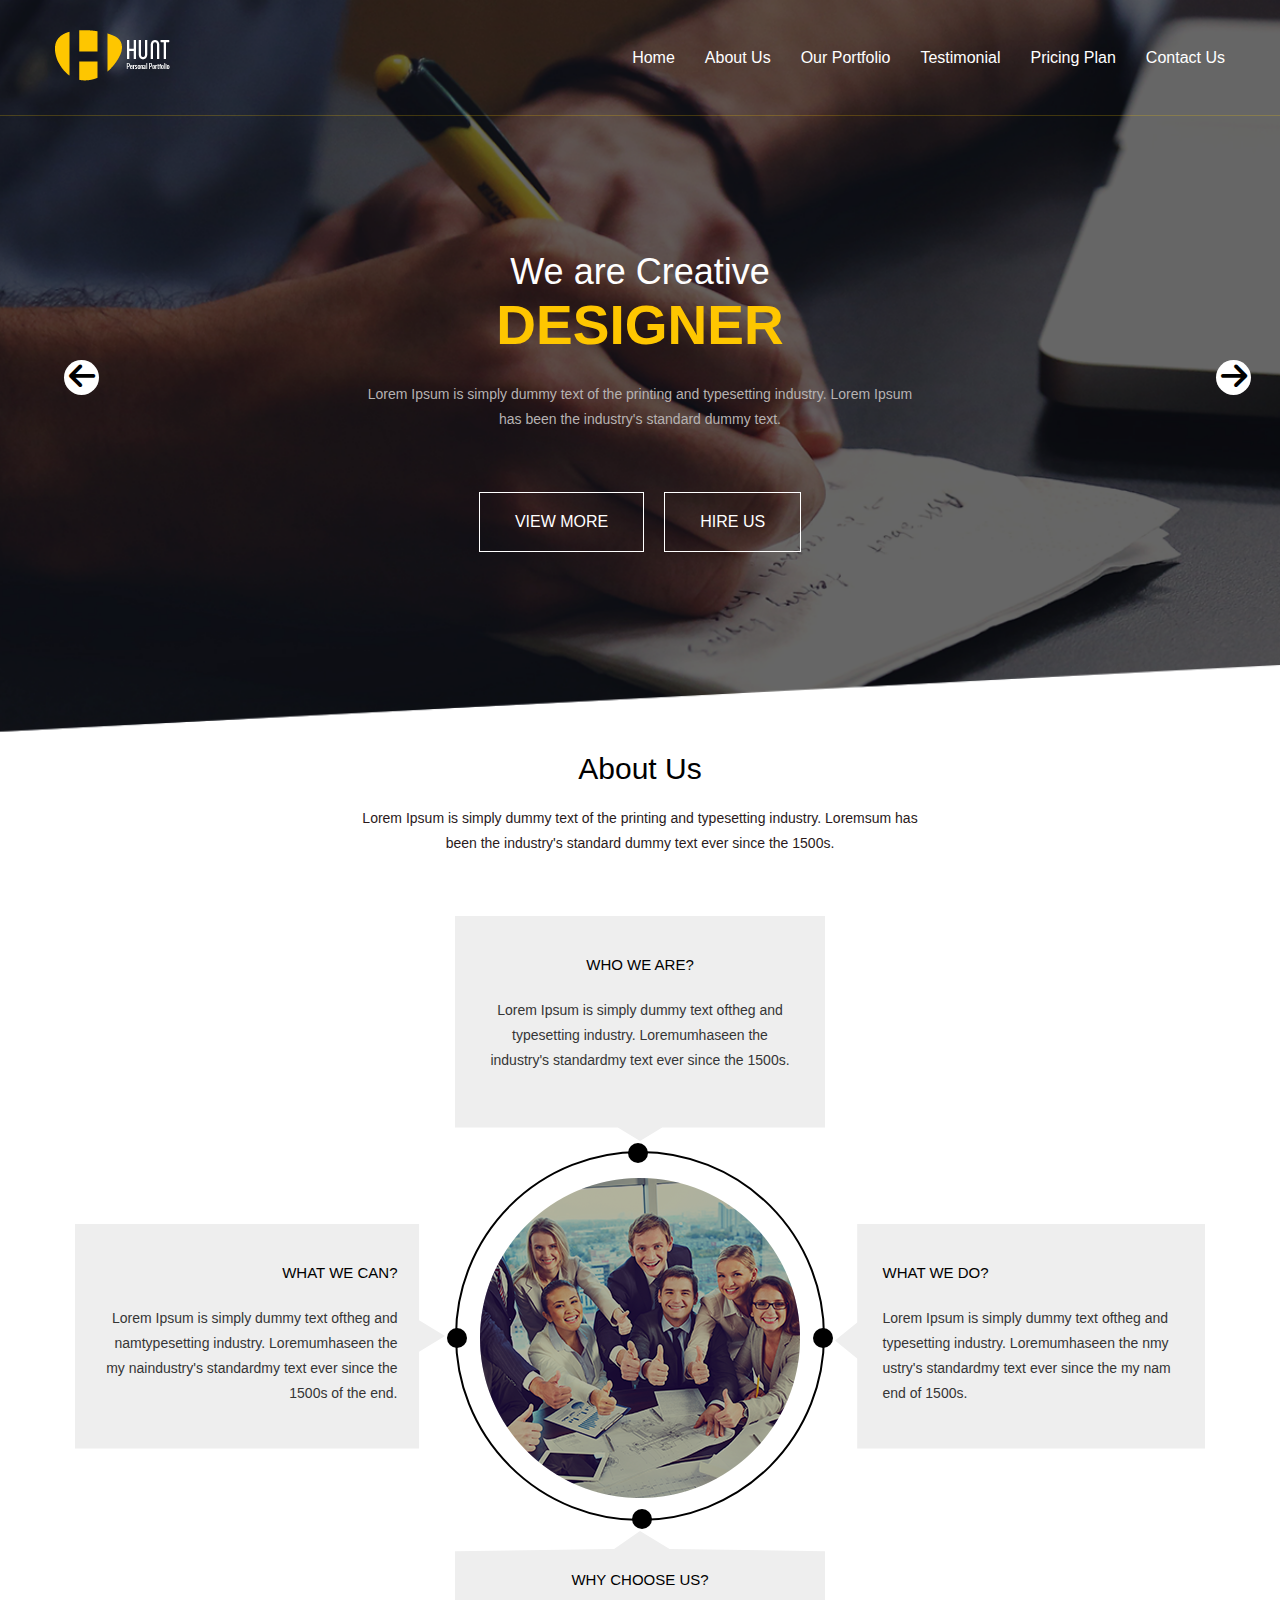
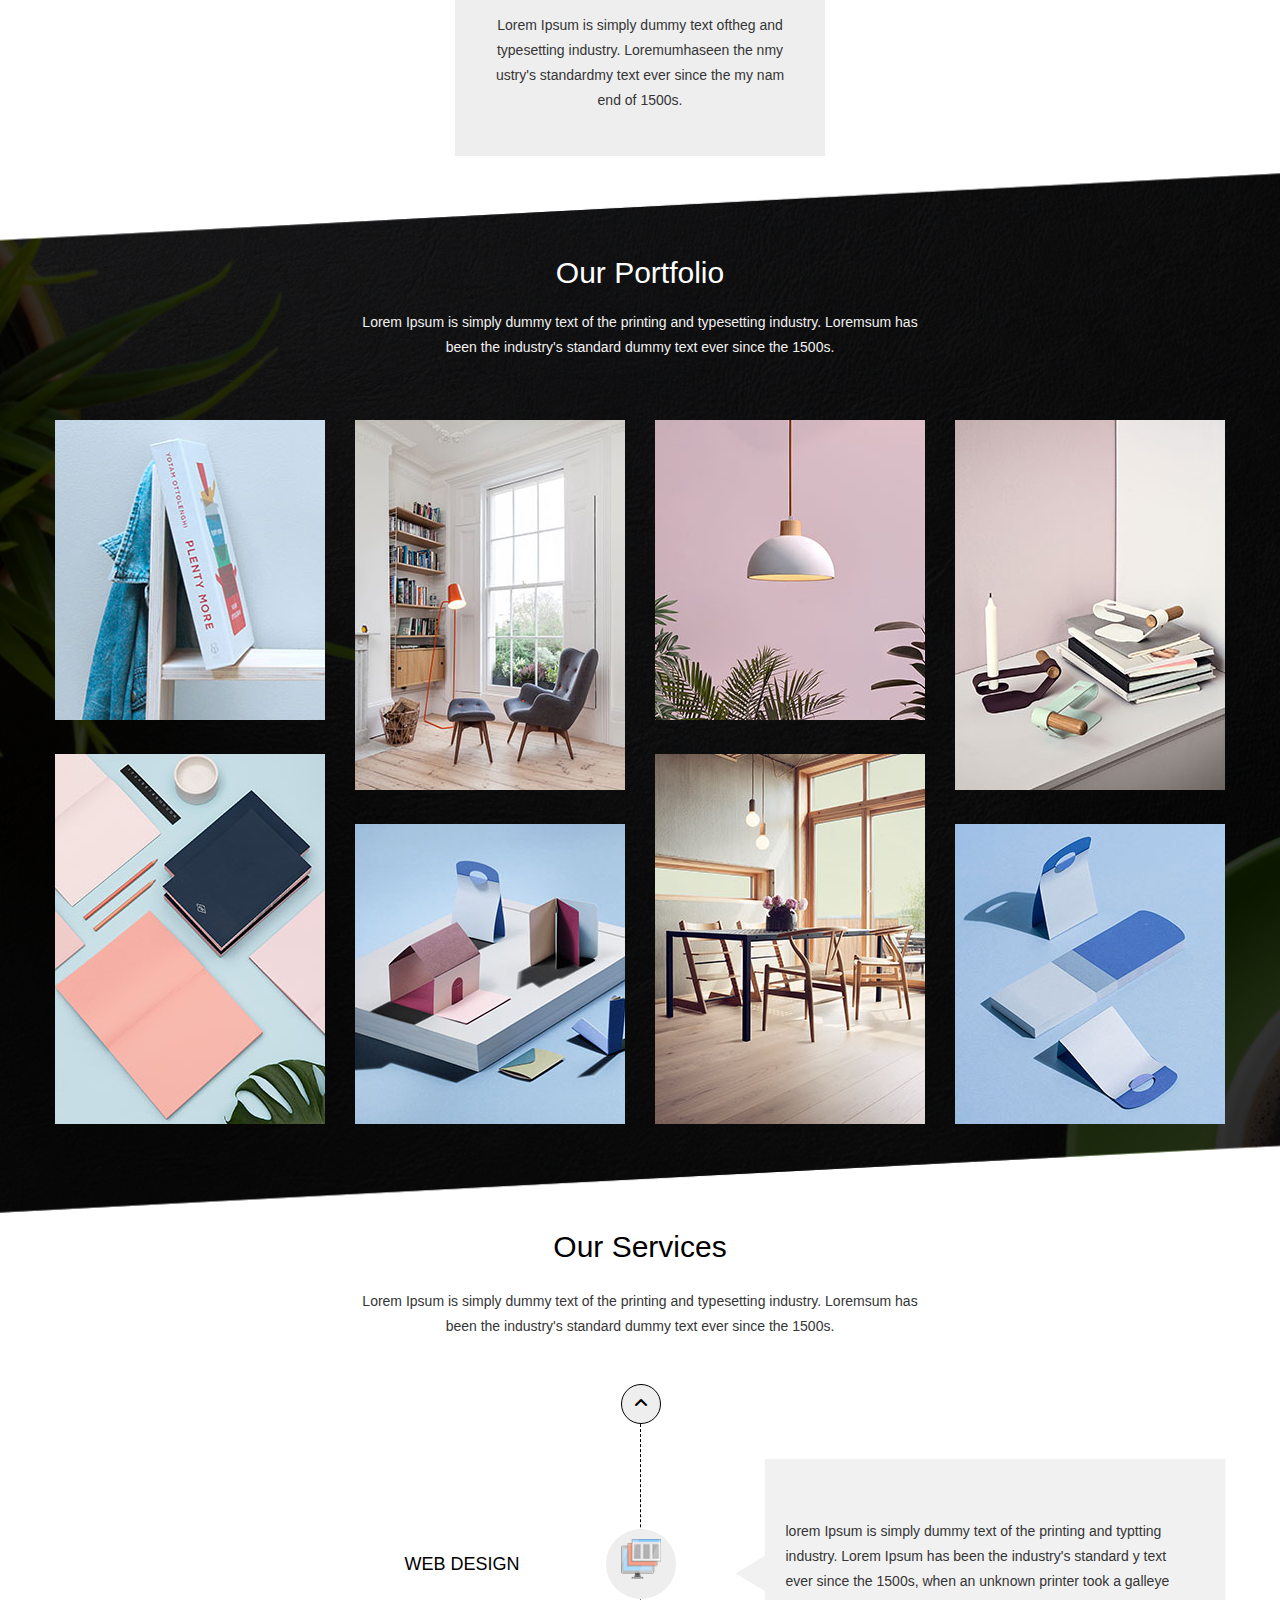
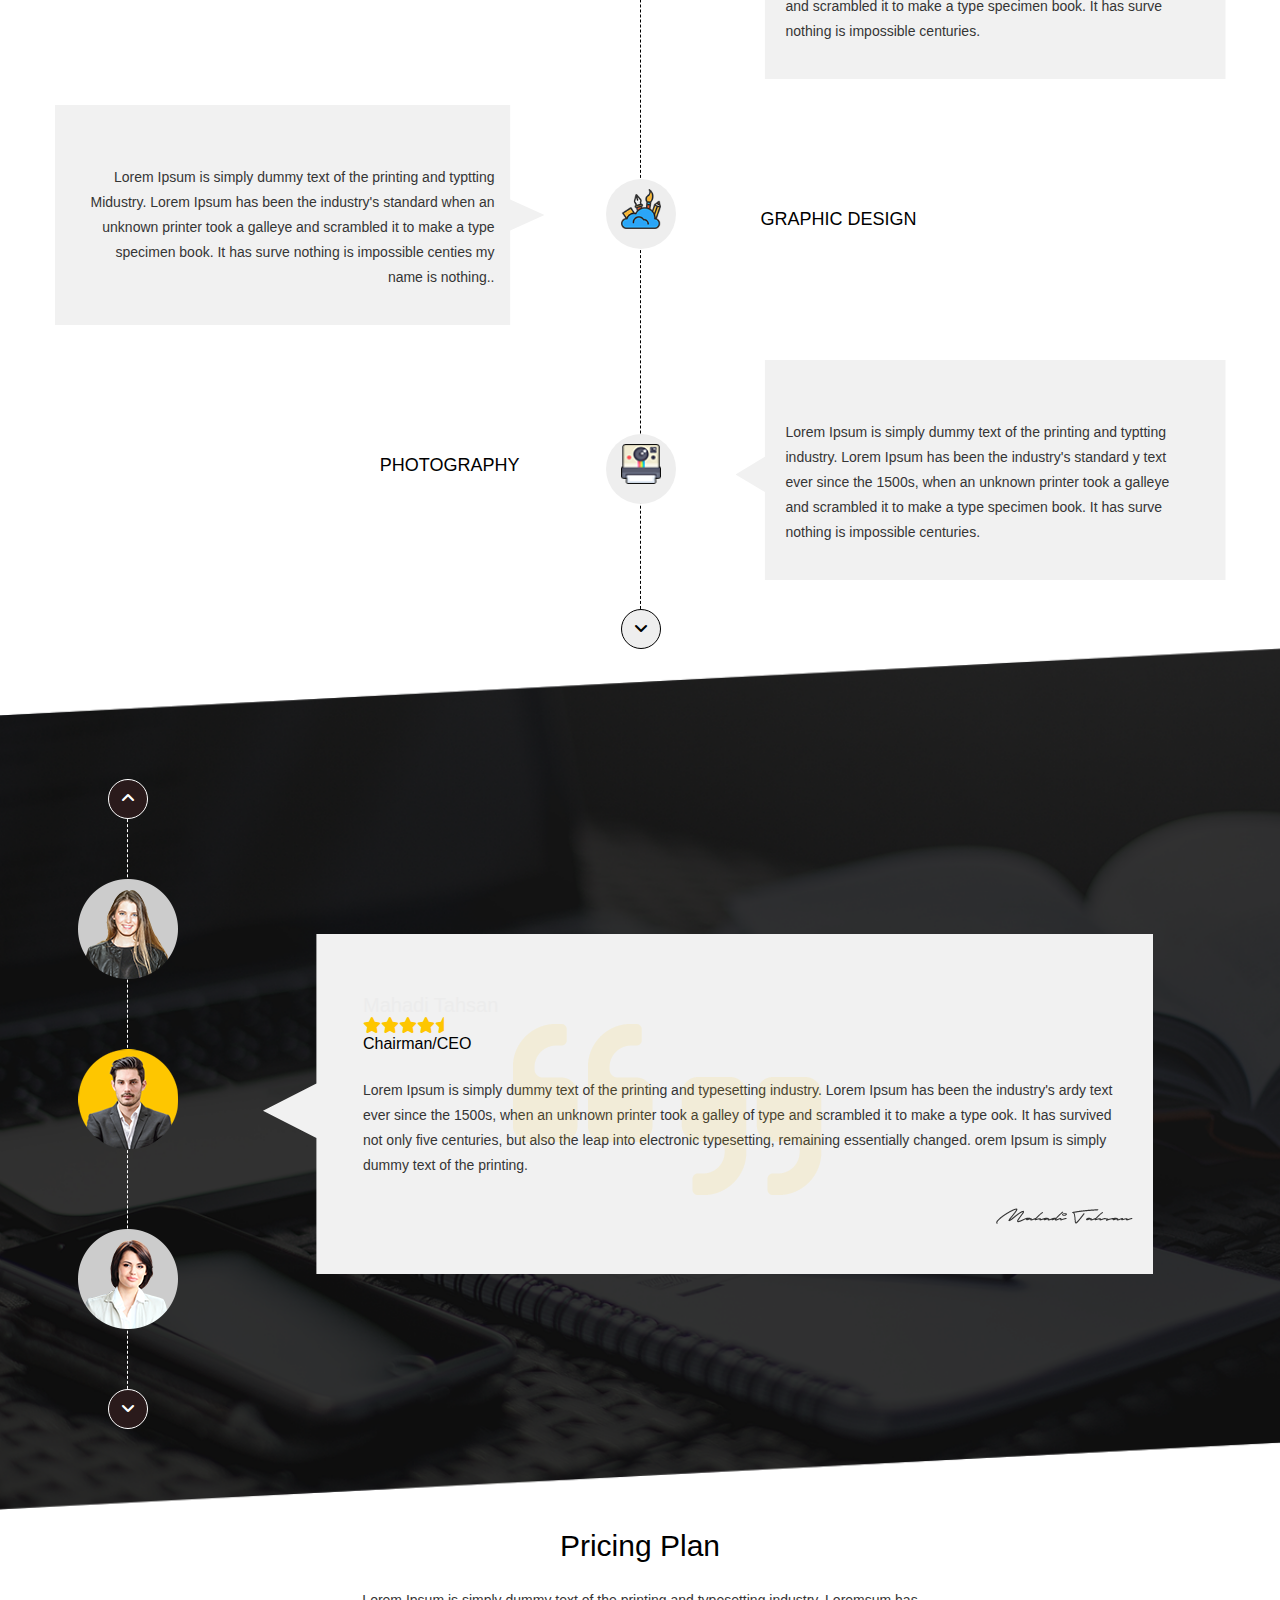
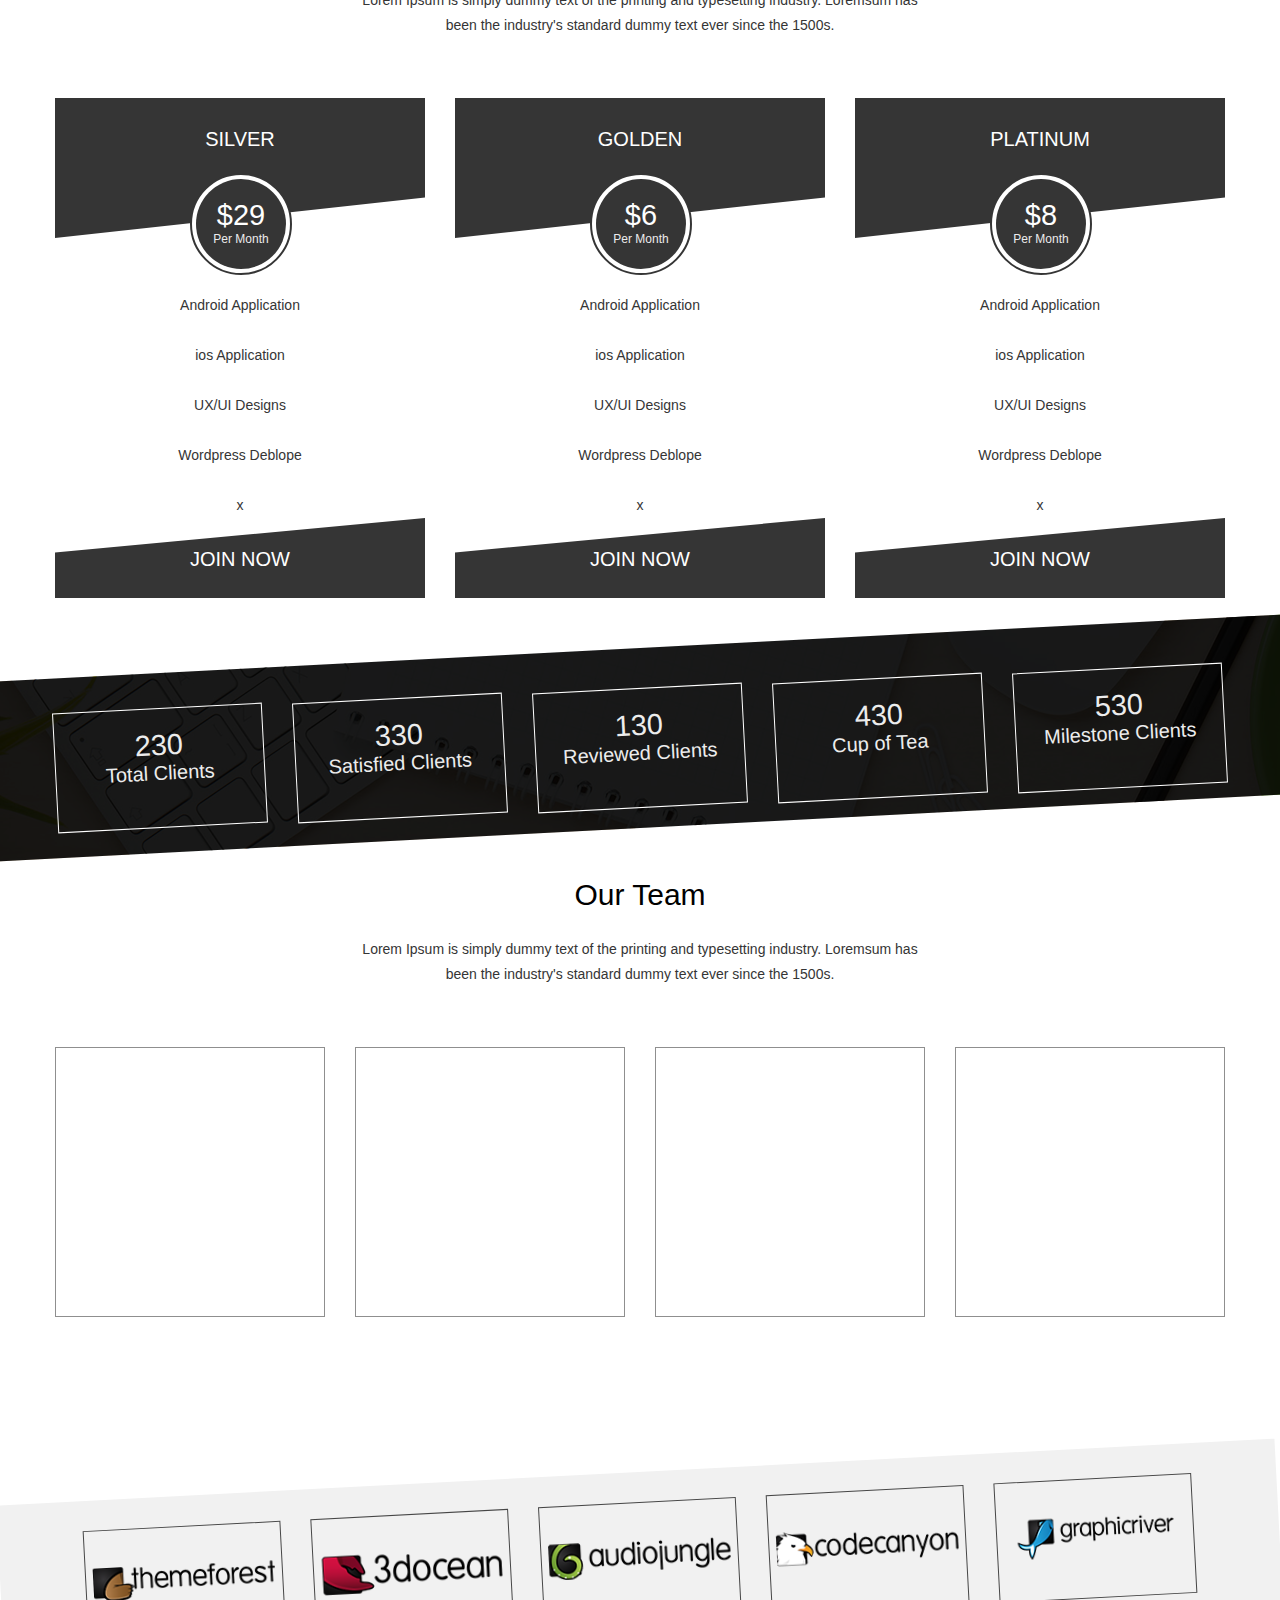
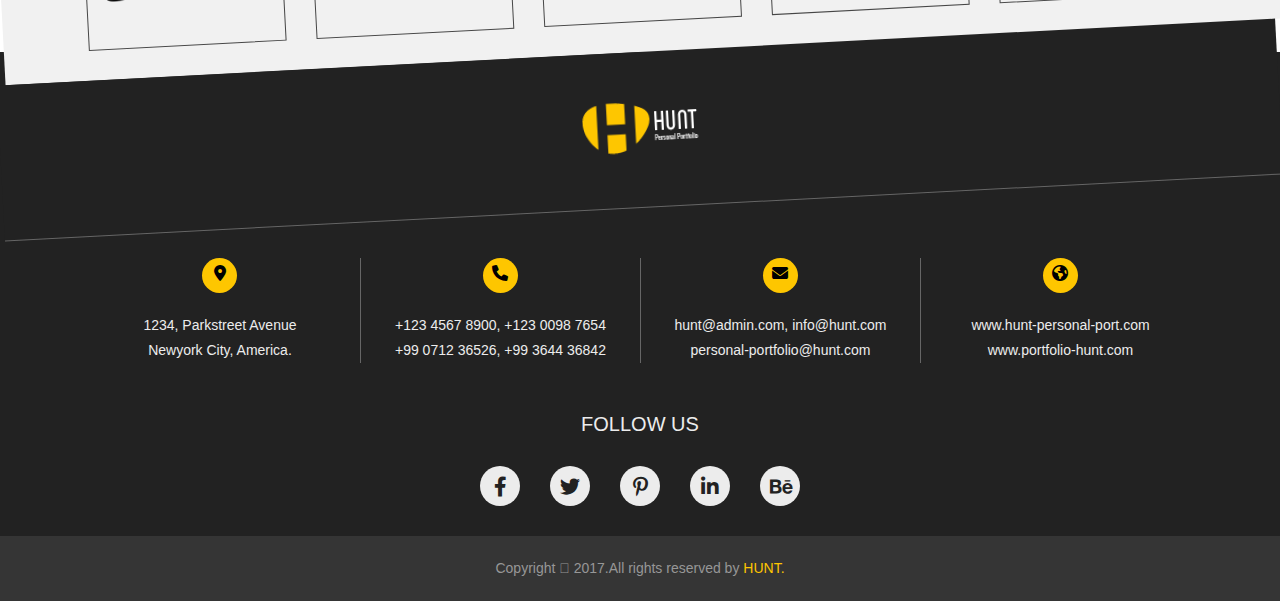
<file: index.html>
<!DOCTYPE html>
<html lang="en">
<head>
    <meta charset="UTF-8">
    <meta http-equiv="X-UA-Compatible" content="IE=edge">
    <meta name="viewport" content="width=device-width, initial-scale=1.0">
    <title>hunt</title>

    <!-- font -->
    <link rel="preconnect" href="https://fonts.googleapis.com">
    <link rel="preconnect" href="https://fonts.gstatic.com" crossorigin>
    <link rel="preconnect" href="https://fonts.googleapis.com">

    <!-- icons -->
    <link rel="stylesheet" href="icon/css/all.min.css">

     

    <link rel="stylesheet" href="hunt.css">
</head>
<body>
    <div class="hero">
        <div class="icon left"><i class="fa-solid fa-arrow-left"></i></div>
        <div class="icon right"><i class="fa-solid fa-arrow-right"></i></div>
       <section class="header">
        <div class="container">
            <nav>
                <a href="#" class="logo"><img src="Images/logo.png"></a>
                <div class="menu">
                    <a href="#"><div>Home</div></a>
                    <a href="#"><div>About Us </div></a>
                    <a href="#"><div>Our Portfolio</div></a>
                    <a href="#"><div>Testimonial</div></a>
                    <a href="#"><div> Pricing Plan</div></a>
                    <a href="#"><div>Contact Us</div></a>
                </div>
            </nav>
        </div>
       </section>
       <section class="banner">
        <div class="container">
            <div class="text">
                <h6>We are Creative</h6>
                <h1>DESIGNER</h1>
                <p>Lorem Ipsum is simply dummy text of the printing and typesetting industry. Lorem Ipsum has been the industry's standard dummy text.</p>
            </div>
            <div class="buttons">
               <a href="#"><div class="button">VIEW MORE</div></a> 
               <a href="#"><div class="button">HIRE US</div></a> 
            </div>
        </div>
       </section>
    </div>
    <Section class="information">
        <div class="container">
            <h3>About Us</h3>
            <p>Lorem Ipsum is simply dummy text of the printing and typesetting industry. Loremsum has been the industry's standard dummy text ever since the 1500s.</p>
            <div class="msgbox one">
                <h4>WHO WE ARE?</h4>
                <p>Lorem Ipsum is simply dummy text oftheg and typesetting industry. Loremumhaseen the industry's standardmy text ever since the 1500s.</p>
            </div>
            <div class="box">
                <div class="msgbox two">
                    <h4>WHAT WE CAN?</h4>
                    <p>Lorem Ipsum is simply dummy text oftheg and  namtypesetting industry. Loremumhaseen the  my naindustry's standardmy text ever since the 1500s of the end.</p>
                </div>
                <div class="circle">
                    <img src="Images/aboutus.png">
                    <div class="littlebox a "></div>
                    <div class="littlebox b "></div>
                    <div class="littlebox c"></div>
                    <div class="littlebox d"></div>
            
                </div>
                <div class="msgbox three">
                    <h4>WHAT WE DO?</h4>
                    <p>Lorem Ipsum is simply dummy text oftheg and typesetting industry. Loremumhaseen the nmy ustry's standardmy text ever since the my nam end of 1500s.</p>
                </div>
            </div>
            <div class="msgbox four">
                <h4>WHY CHOOSE US?</h4>
                <p>Lorem Ipsum is simply dummy text oftheg and typesetting industry. Loremumhaseen the nmy ustry's standardmy text ever since the my nam end of 1500s.</p>
            </div>
        </div>
    </Section>
    <section class="portfolio">
        <div class="container">
            <h3>Our Portfolio</h3>
            <p>Lorem Ipsum is simply dummy text of the printing and typesetting industry. Loremsum has been the industry's standard dummy text ever since the 1500s.</p>
            <div class="pics">
                <div class="pic1"><img src="Images/p1.jpg"></div>
                <div class="pic2"><img src="Images/p2t.jpg"></div>
                <div class="pic3"><img src="Images/p3.jpg"></div>
                <div class="pic4"><img src="Images/p4t.jpg"></div>
                <div class="pic5"><img src="Images/p5.jpg"></div>
                <div class="pic6"><img src="Images/p6t.jpg"></div>
                <div class="pic7"><img src="Images/p7.jpg"></div>
                <div class="pic8"><img src="Images/p8.jpg"></div>
            </div>
        </div>
    </section>
    <section class="service">
        <div class="container">
            <h3>Our Services</h3>
            <p>Lorem Ipsum is simply dummy text of the printing and typesetting industry. Loremsum has been the industry's standard dummy text ever since the 1500s.</p>
            <div class="services">
                <div class=" sv one">
                <div class="text">WEB DESIGN</div>
                <div class="msgbox one "><p>Lorem Ipsum is simply dummy text of the printing and typtting Midustry. Lorem Ipsum has been the industry's standard when an unknown printer took a galleye and scrambled it to make a type specimen book. It has surve nothing is impossible centies my name is nothing..</p></div>
                <div class="text t">PHOTOGRAPHY</div>
                </div>
                <div class=" sv two">
                <div class="circle arrow one"><i class="fa-solid fa-angle-up"></i></div>
                <div class="circle icon one"><img src="Images/icon1.png"></div>
                <div class="circle icon two"><img src="Images/icon2.png"></div>
                <div class="circle icon three"><img src="Images/icon3.png"></div>
                <div class="circle arrow two"><i class="fa-solid fa-angle-down"></i></div>
                </div>
                <div class=" sv three">
                <div class="msgbox two"><p>lorem Ipsum is simply dummy text of the printing and typtting industry. Lorem Ipsum has been the industry's standard y text ever since the 1500s, when an unknown printer took a galleye and scrambled it to make a type specimen book. It has surve nothing is impossible centuries.</p></div>
                <div class="text">GRAPHIC DESIGN</div>
                <div class="msgbox three"><p>Lorem Ipsum is simply dummy text of the printing and typtting industry. Lorem Ipsum has been the industry's standard y text ever since the 1500s, when an unknown printer took a galleye and scrambled it to make a type specimen book. It has surve nothing is impossible centuries.</p></div>
               </div>
            </div>
        </div>
    </section>
    <section class="review">
        <div class="container">
            <div class="reviewfullbox">
                <div class="line">
                    <div class=" circle arrow one"><i class="fa-solid fa-angle-up"></i></div>
                    <div class=" circle person one"><img src="Images/prsn1.png"></div>
                    <div class=" circle person two"><img src="Images/prsn2.png"></div>
                    <div class=" circle person three"><img src="Images/prsn3.png"></div>
                    <div class=" circle arrow two "><i class="fa-solid fa-angle-down"></i></div>
                </div>
                <div class="text">
                      <div class="shadow"><img src="Images/shadow.png"></div>
                       <h6>Mahadi Tahsan</h6>
                       <i class="fa-solid fa-star"></i><i class="fa-solid fa-star"></i><i class="fa-solid fa-star"></i><i class="fa-solid fa-star"></i><i class="fa-solid fa-star-half"></i>
                       <div>Chairman/CEO</div>
                       <p>Lorem Ipsum is simply dummy text of the printing and typesetting industry. Lorem Ipsum has been the industry's ardy text ever since the 1500s, when an unknown printer took a galley of type and scrambled it to make a type ook. It has survived not only five centuries, but also the leap into electronic typesetting, remaining essentially changed. orem Ipsum is simply dummy text of the printing.</p>
                       <div class="sign"><img src="Images/sign.png"></div>
                </div>
            </div>
        </div>
    </section>
    <section class="pricing">
        <div class="container">
           <h3>Pricing Plan</h3>
           <p>Lorem Ipsum is simply dummy text of the printing and typesetting industry. Loremsum has been the industry's standard dummy text ever since the 1500s.</p>
           <div class="fullbox">
            <div class="plan SILVER">
                <div class="clr one"><h6>SILVER</h6></div>
                <div class="circle"><div class="co clr "><h5>$29</h5><h4>Per Month</h4></div></div>
                <div class="p">
                    <P> Android Application</P>
                    <P>ios Application</P>
                    <P>UX/UI Designs</P>
                    <P> Wordpress Deblope</P>
                    <P>x</P>
                </div>
                <div class="clr two"><h6>JOIN NOW</h6></div>
            </div>


            <div class="plan GOLDEN ">
                <div class="clr one"><h6>GOLDEN</h6></div>
                <div class="circle"><div class="co clr"><h5>$6</h5><h4>Per Month</h4></div></div>
                <div class="p">
                    <P> Android Application</P>
                    <P>ios Application</P>
                    <P>UX/UI Designs</P>
                    <P> Wordpress Deblope</P>
                    <P>x</P>
                </div>
                <div class="clr two"><h6>JOIN NOW</h6></div>
            </div>
            <div class="plan PLATINUM">
                <div class="clr one"><h6>PLATINUM</h6></div>
                <div class="circle"><div class="clr co"><h5>$8</h5><h4>Per Month</h4></div></div>
                <div class="p">
                    <P> Android Application</P>
                    <P>ios Application</P>
                    <P>UX/UI Designs</P>
                    <P> Wordpress Deblope</P>
                    <P>x</P>
                </div>
                <div class="clr two"><h6>JOIN NOW</h6></div>
            </div>
           </div>
        </div>
    </section>
    <section class="table">
        <div class="container">
            <div class="tb one "><h5>230</h5><h6>Total Clients</h6></div>
            <div class="tb two"><h5>330</h5><h6>Satisfied Clients</h6></div>
            <div class="tb three"><h5>130</h5><h6>Reviewed Clients</h6></div>
            <div class="tb four"><h5>430</h5><h6>Cup of Tea</h6></div>
            <div class="tb five"><h5>530</h5><h6>Milestone Clients</h6></div>  
        </div>
    </section>
    <section class="team">
        <div class="container">
            <h3>Our Team</h3>
            <p>Lorem Ipsum is simply dummy text of the printing and typesetting industry. Loremsum has been the industry's standard dummy text ever since the 1500s.</p>
            <div class="tmmmbr">
                <div class="mmbr one"></div>
                <div class="mmbr two"></div>
                <div class="mmbr three"></div>
                <div class="mmbr four"></div>

            </div>  
        </div>
    </section>
    <section class="sponser">
        <div class="container">
            <div class="spnsr one"><img src="Images/spnsr1.png"></div>
            <div class="spnsr two"><img src="Images/spns2.png"></div>
            <div class="spnsr three"><img src="Images/spnsr3.png"></div>
            <div class="spnsr four"><img src="Images/spnsr4.png"></div>
            <div class="spnsr five"><img src="Images/spnsr5.png"></div>
        </div>
    </section>
    <section class="footer">
        <div class="rtet">
            <div class="container"><a href="#"><img src="Images/logo.png"></a></div>
       </div>
       <div class="contactbg">
          <div class="container">
               <div class="contact">
                <div class="addrs location"><i class="fa-solid fa-location-dot"></i><p>1234, Parkstreet Avenue</p><p> Newyork City, America.</p></div>
                <div class="addrs phn"><i class="fa-solid fa-phone"></i><p>+123 4567 8900, +123 0098 7654 </p><p>+99 0712 36526, +99 3644 36842</p></div>
                <div class="addrs email"><i class="fa-solid fa-envelope"></i><p>hunt@admin.com, info@hunt.com</p><p>personal-portfolio@hunt.com</p></div>
                <div class="addrs web"><i class="fa-solid fa-earth-americas"></i><p>www.hunt-personal-port.com</p><p> www.portfolio-hunt.com</P></div>
               </div>
               <div>
                <h6>FOLLOW US</h6>
                <div class="icons">
                    <div class="icon"><a href="#"><i class="fa-brands fa-facebook-f"></i></a></div>
                    <div class="icon"><a href="#"><i class="fa-brands fa-twitter"></i></a></div>
                    <div class="icon"><a href="#"><i class="fa-brands fa-pinterest-p"></i></a></div>
                    <div class="icon"><a href="#"><i class="fa-brands fa-linkedin-in"></i></a></div>
                    <div class="icon"><a href="#"><i class="fa-brands fa-behance"></i></a></div>
                </div>
               </div>
          </div>
      </div>
      <div class="copyrightbg">
          <p>Copyright  2017.All rights reserved by<a href="#"> HUNT.</a></p>
      </div>
    </section>
</body>  

</html>
</file>
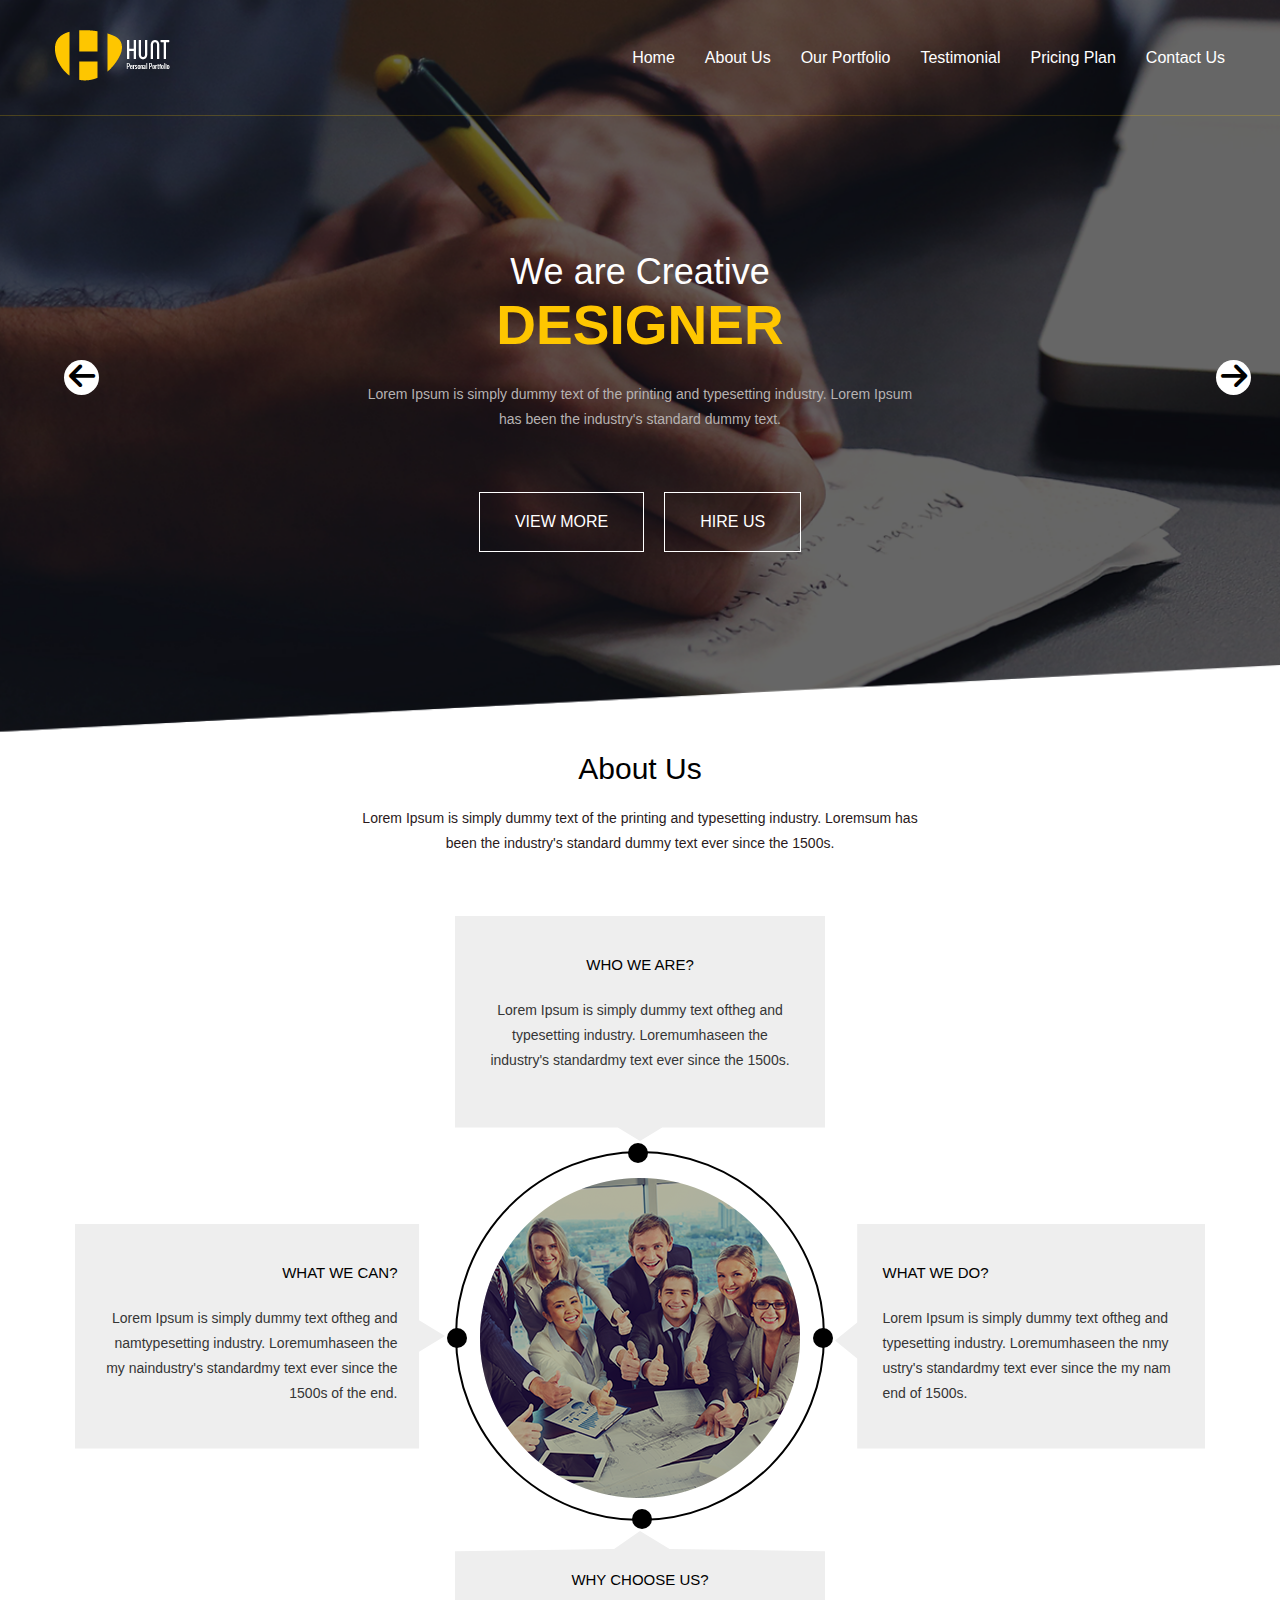
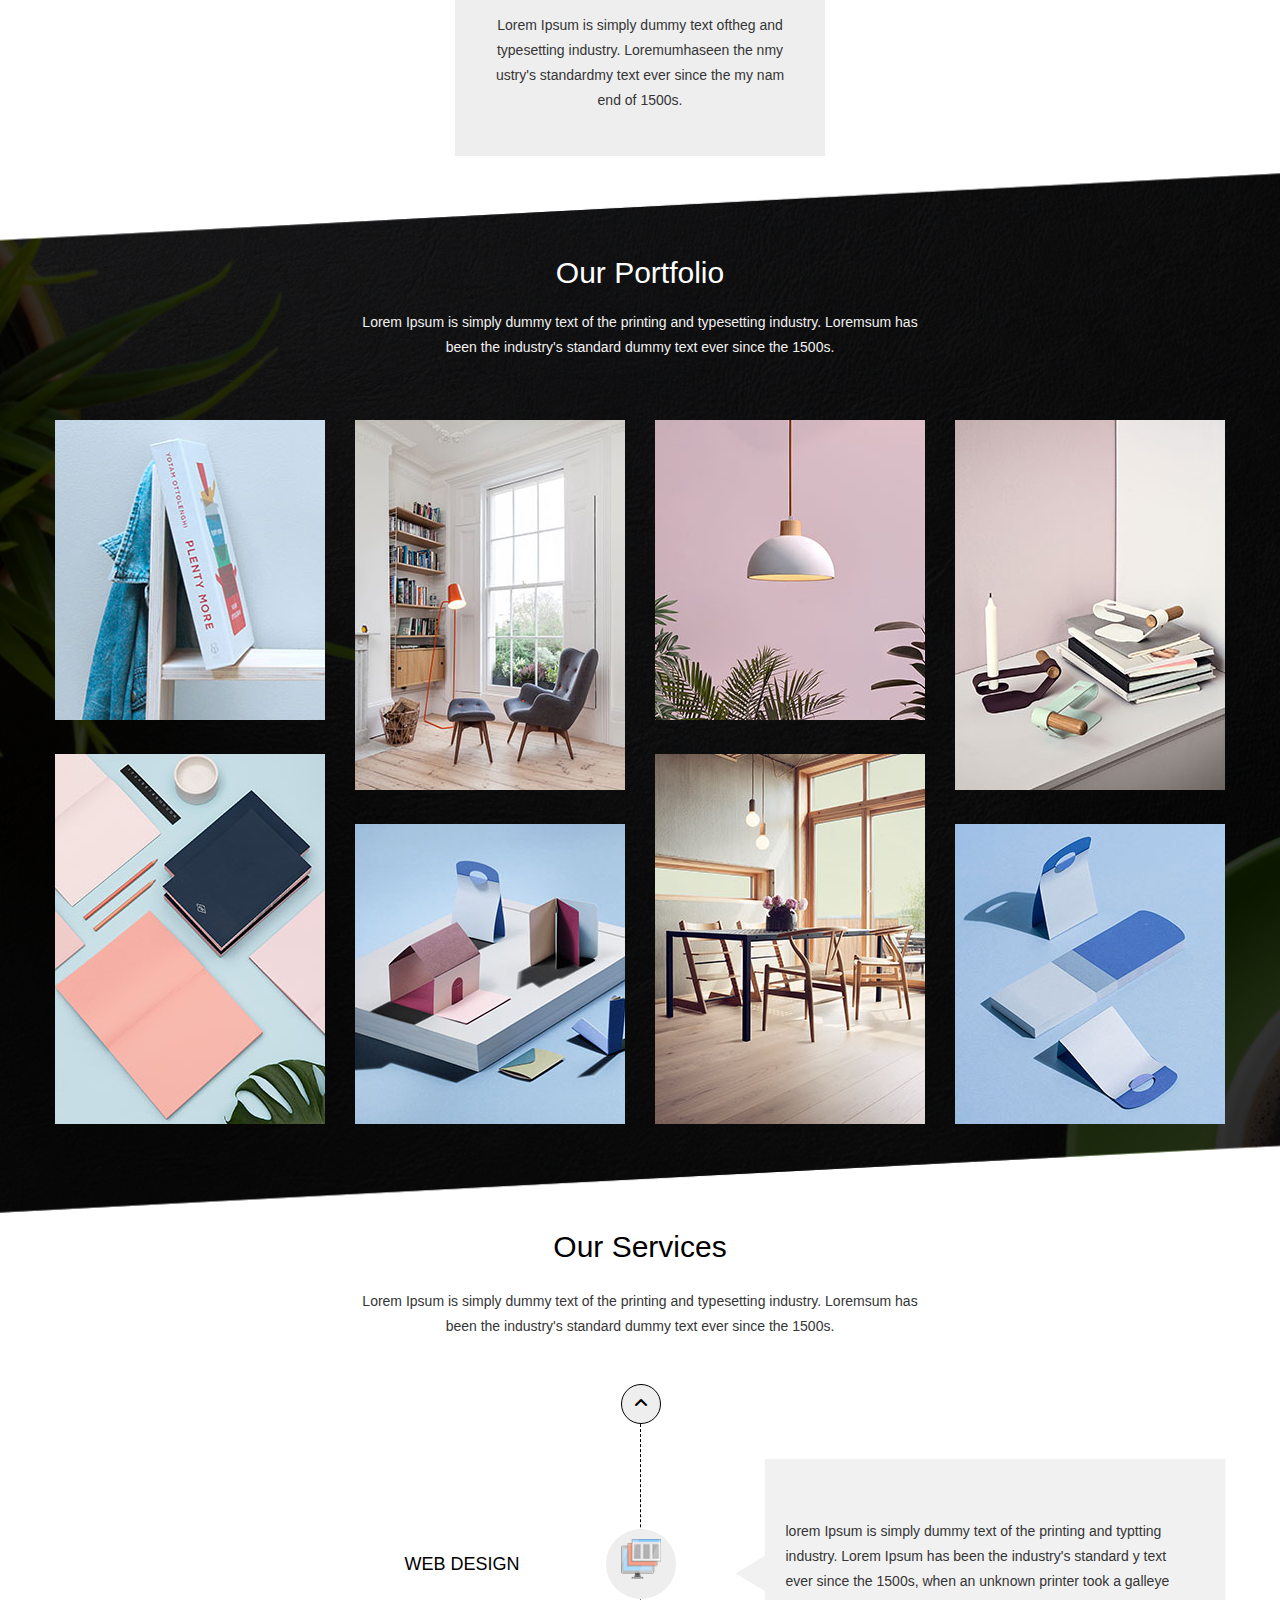
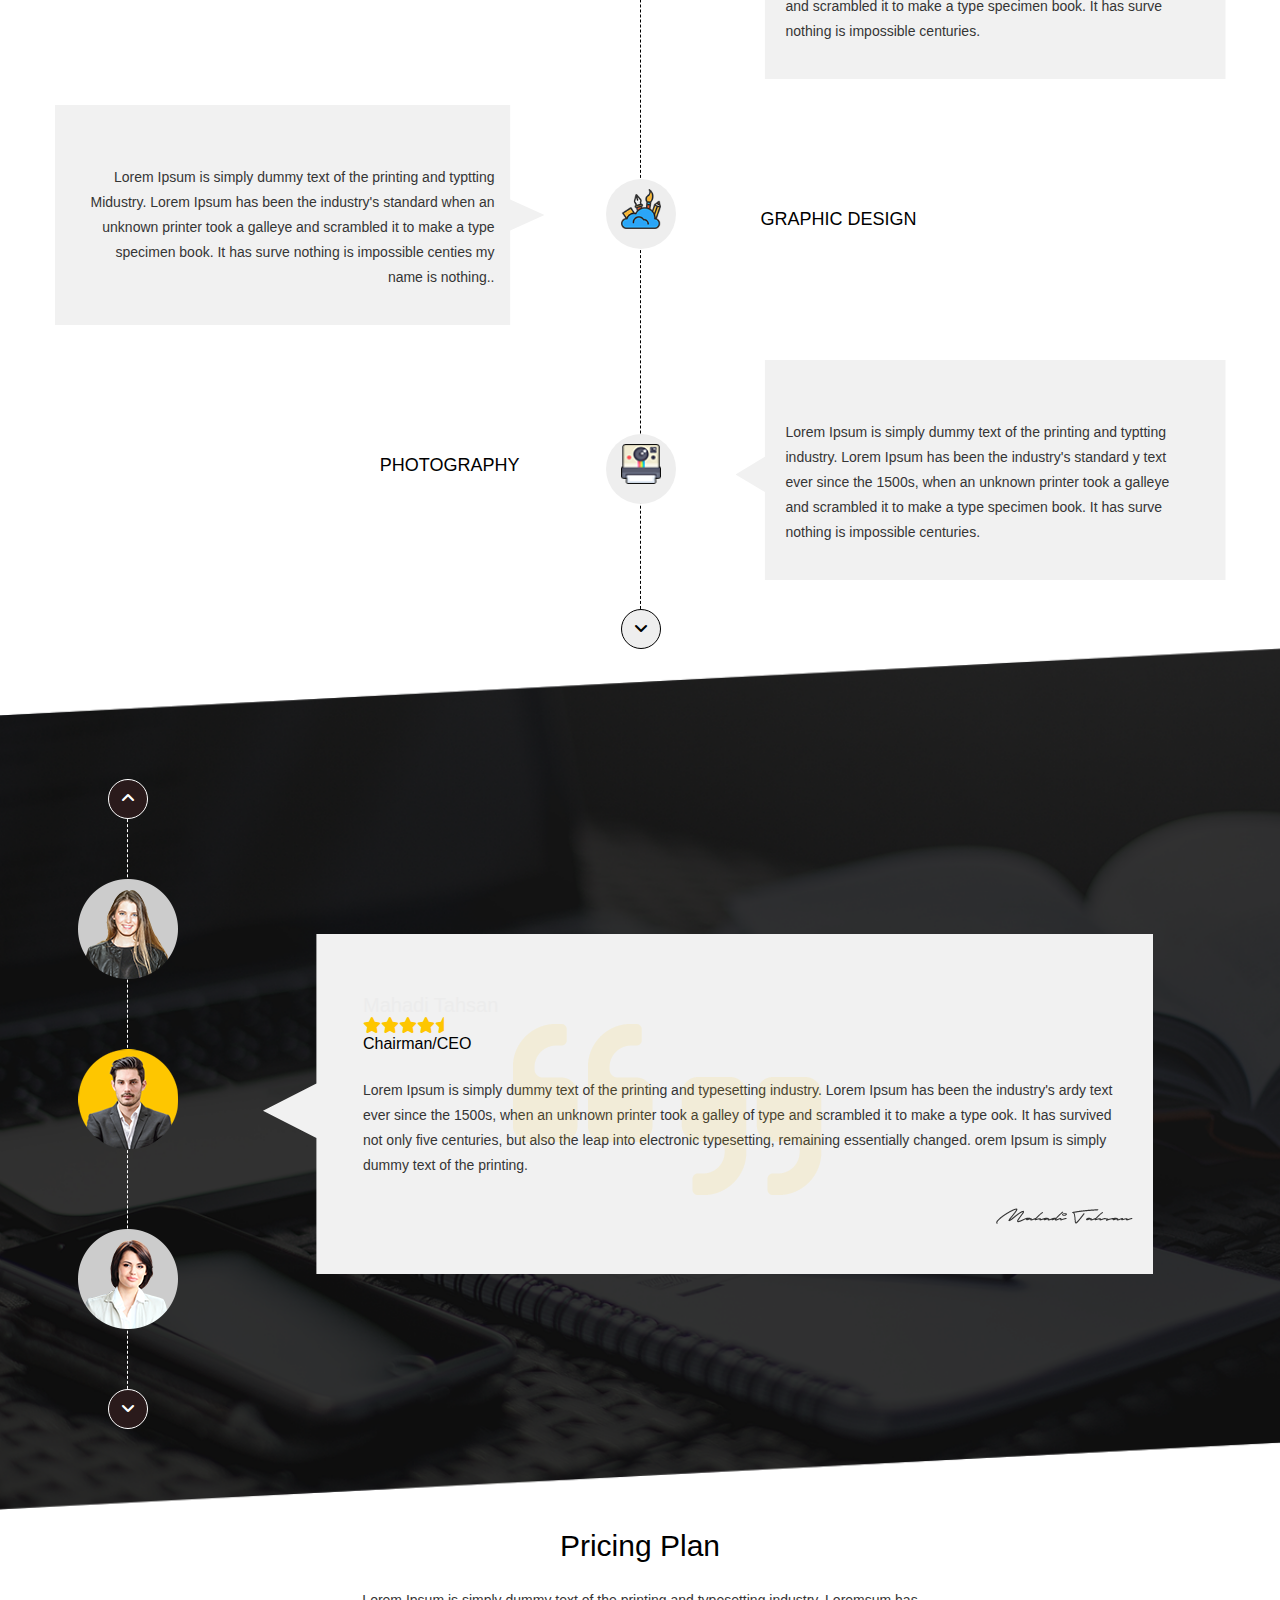
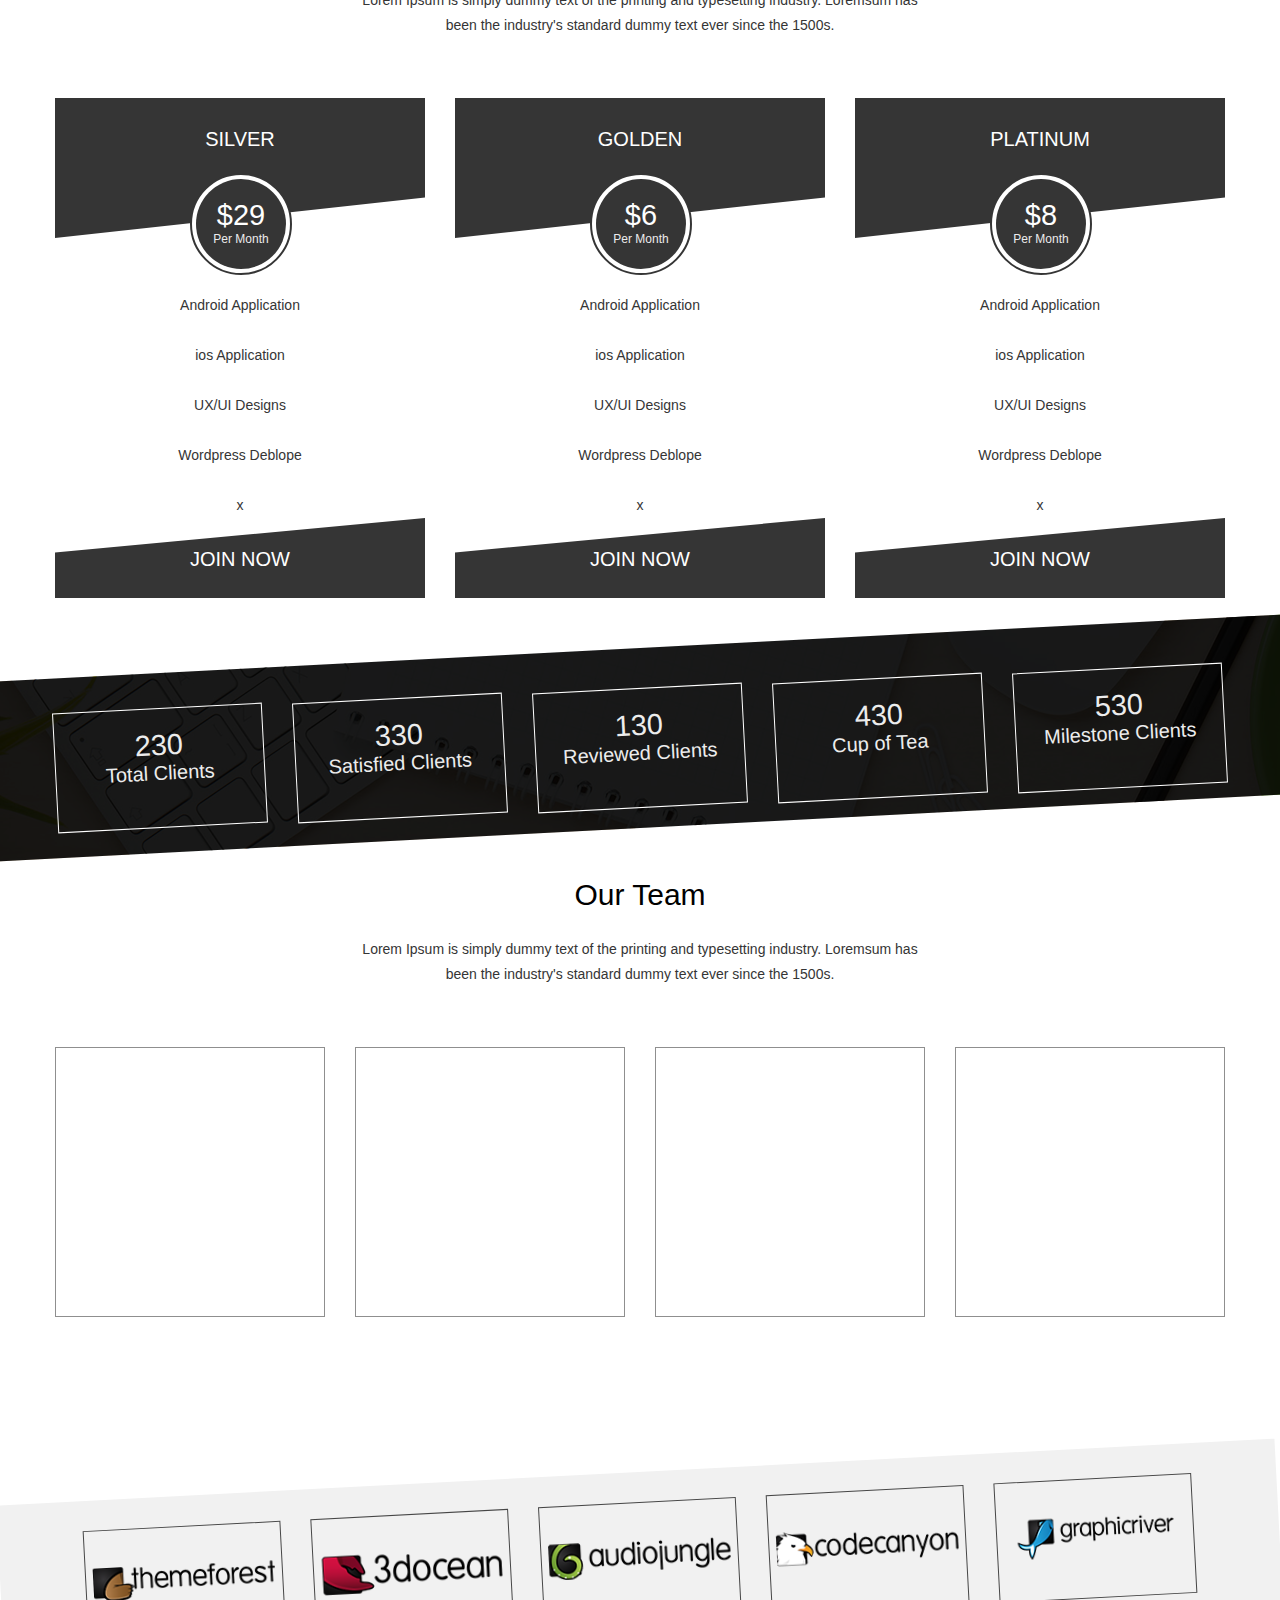
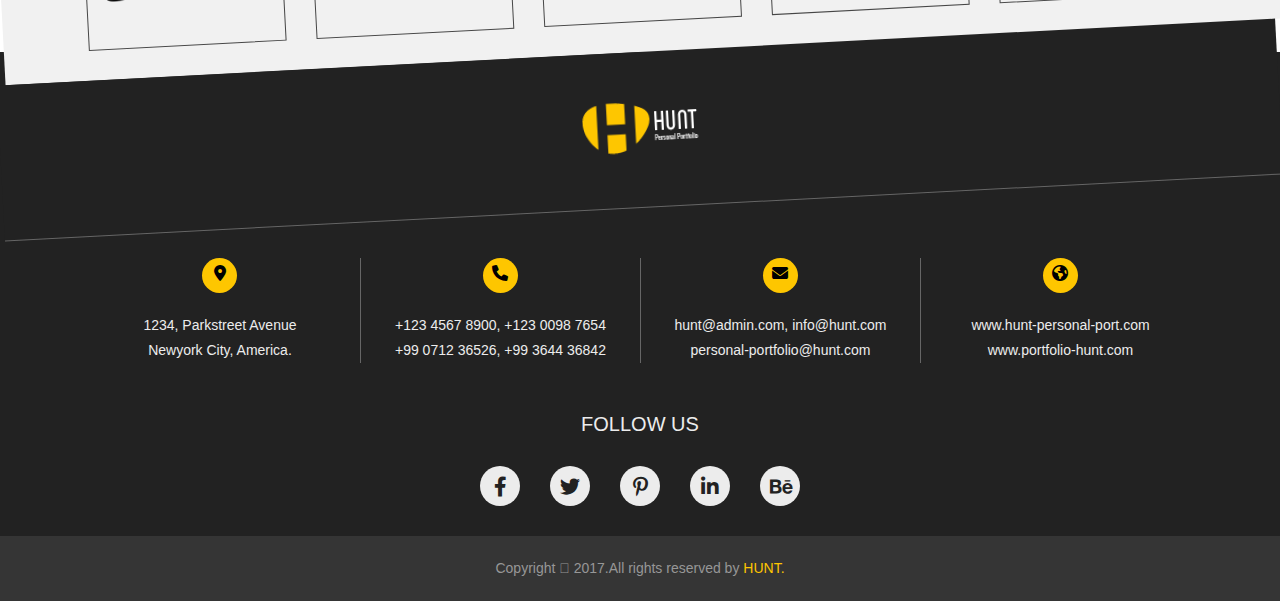
<file: hunt.html>
<!DOCTYPE html>
<html lang="en">
<head>
    <meta charset="UTF-8">
    <meta http-equiv="X-UA-Compatible" content="IE=edge">
    <meta name="viewport" content="width=device-width, initial-scale=1.0">
    <title>hunt</title>

    <!-- font -->
    <link rel="preconnect" href="https://fonts.googleapis.com">
    <link rel="preconnect" href="https://fonts.gstatic.com" crossorigin>
    <link rel="preconnect" href="https://fonts.googleapis.com">

    <!-- icons -->
    <link rel="stylesheet" href="icon/css/all.min.css">

     

    <link rel="stylesheet" href="hunt.css">
</head>
<body>
    <div class="hero">
        <div class="icon left"><i class="fa-solid fa-arrow-left"></i></div>
        <div class="icon right"><i class="fa-solid fa-arrow-right"></i></div>
       <section class="header">
        <div class="container">
            <nav>
                <a href="#" class="logo"><img src="Images/logo.png"></a>
                <div class="menu">
                    <a href="#"><div>Home</div></a>
                    <a href="#"><div>About Us </div></a>
                    <a href="#"><div>Our Portfolio</div></a>
                    <a href="#"><div>Testimonial</div></a>
                    <a href="#"><div> Pricing Plan</div></a>
                    <a href="#"><div>Contact Us</div></a>
                </div>
            </nav>
        </div>
       </section>
       <section class="banner">
        <div class="container">
            <div class="text">
                <h6>We are Creative</h6>
                <h1>DESIGNER</h1>
                <p>Lorem Ipsum is simply dummy text of the printing and typesetting industry. Lorem Ipsum has been the industry's standard dummy text.</p>
            </div>
            <div class="buttons">
               <a href="#"><div class="button">VIEW MORE</div></a> 
               <a href="#"><div class="button">HIRE US</div></a> 
            </div>
        </div>
       </section>
    </div>
    <Section class="information">
        <div class="container">
            <h3>About Us</h3>
            <p>Lorem Ipsum is simply dummy text of the printing and typesetting industry. Loremsum has been the industry's standard dummy text ever since the 1500s.</p>
            <div class="msgbox one">
                <h4>WHO WE ARE?</h4>
                <p>Lorem Ipsum is simply dummy text oftheg and typesetting industry. Loremumhaseen the industry's standardmy text ever since the 1500s.</p>
            </div>
            <div class="box">
                <div class="msgbox two">
                    <h4>WHAT WE CAN?</h4>
                    <p>Lorem Ipsum is simply dummy text oftheg and  namtypesetting industry. Loremumhaseen the  my naindustry's standardmy text ever since the 1500s of the end.</p>
                </div>
                <div class="circle">
                    <img src="Images/aboutus.png">
                    <div class="littlebox a "></div>
                    <div class="littlebox b "></div>
                    <div class="littlebox c"></div>
                    <div class="littlebox d"></div>
            
                </div>
                <div class="msgbox three">
                    <h4>WHAT WE DO?</h4>
                    <p>Lorem Ipsum is simply dummy text oftheg and typesetting industry. Loremumhaseen the nmy ustry's standardmy text ever since the my nam end of 1500s.</p>
                </div>
            </div>
            <div class="msgbox four">
                <h4>WHY CHOOSE US?</h4>
                <p>Lorem Ipsum is simply dummy text oftheg and typesetting industry. Loremumhaseen the nmy ustry's standardmy text ever since the my nam end of 1500s.</p>
            </div>
        </div>
    </Section>
    <section class="portfolio">
        <div class="container">
            <h3>Our Portfolio</h3>
            <p>Lorem Ipsum is simply dummy text of the printing and typesetting industry. Loremsum has been the industry's standard dummy text ever since the 1500s.</p>
            <div class="pics">
                <div class="pic1"><img src="Images/p1.jpg"></div>
                <div class="pic2"><img src="Images/p2t.jpg"></div>
                <div class="pic3"><img src="Images/p3.jpg"></div>
                <div class="pic4"><img src="Images/p4t.jpg"></div>
                <div class="pic5"><img src="Images/p5.jpg"></div>
                <div class="pic6"><img src="Images/p6t.jpg"></div>
                <div class="pic7"><img src="Images/p7.jpg"></div>
                <div class="pic8"><img src="Images/p8.jpg"></div>
            </div>
        </div>
    </section>
    <section class="service">
        <div class="container">
            <h3>Our Services</h3>
            <p>Lorem Ipsum is simply dummy text of the printing and typesetting industry. Loremsum has been the industry's standard dummy text ever since the 1500s.</p>
            <div class="services">
                <div class=" sv one">
                <div class="text">WEB DESIGN</div>
                <div class="msgbox one "><p>Lorem Ipsum is simply dummy text of the printing and typtting Midustry. Lorem Ipsum has been the industry's standard when an unknown printer took a galleye and scrambled it to make a type specimen book. It has surve nothing is impossible centies my name is nothing..</p></div>
                <div class="text t">PHOTOGRAPHY</div>
                </div>
                <div class=" sv two">
                <div class="circle arrow one"><i class="fa-solid fa-angle-up"></i></div>
                <div class="circle icon one"><img src="Images/icon1.png"></div>
                <div class="circle icon two"><img src="Images/icon2.png"></div>
                <div class="circle icon three"><img src="Images/icon3.png"></div>
                <div class="circle arrow two"><i class="fa-solid fa-angle-down"></i></div>
                </div>
                <div class=" sv three">
                <div class="msgbox two"><p>lorem Ipsum is simply dummy text of the printing and typtting industry. Lorem Ipsum has been the industry's standard y text ever since the 1500s, when an unknown printer took a galleye and scrambled it to make a type specimen book. It has surve nothing is impossible centuries.</p></div>
                <div class="text">GRAPHIC DESIGN</div>
                <div class="msgbox three"><p>Lorem Ipsum is simply dummy text of the printing and typtting industry. Lorem Ipsum has been the industry's standard y text ever since the 1500s, when an unknown printer took a galleye and scrambled it to make a type specimen book. It has surve nothing is impossible centuries.</p></div>
               </div>
            </div>
        </div>
    </section>
    <section class="review">
        <div class="container">
            <div class="reviewfullbox">
                <div class="line">
                    <div class=" circle arrow one"><i class="fa-solid fa-angle-up"></i></div>
                    <div class=" circle person one"><img src="Images/prsn1.png"></div>
                    <div class=" circle person two"><img src="Images/prsn2.png"></div>
                    <div class=" circle person three"><img src="Images/prsn3.png"></div>
                    <div class=" circle arrow two "><i class="fa-solid fa-angle-down"></i></div>
                </div>
                <div class="text">
                      <div class="shadow"><img src="Images/shadow.png"></div>
                       <h6>Mahadi Tahsan</h6>
                       <i class="fa-solid fa-star"></i><i class="fa-solid fa-star"></i><i class="fa-solid fa-star"></i><i class="fa-solid fa-star"></i><i class="fa-solid fa-star-half"></i>
                       <div>Chairman/CEO</div>
                       <p>Lorem Ipsum is simply dummy text of the printing and typesetting industry. Lorem Ipsum has been the industry's ardy text ever since the 1500s, when an unknown printer took a galley of type and scrambled it to make a type ook. It has survived not only five centuries, but also the leap into electronic typesetting, remaining essentially changed. orem Ipsum is simply dummy text of the printing.</p>
                       <div class="sign"><img src="Images/sign.png"></div>
                </div>
            </div>
        </div>
    </section>
    <section class="pricing">
        <div class="container">
           <h3>Pricing Plan</h3>
           <p>Lorem Ipsum is simply dummy text of the printing and typesetting industry. Loremsum has been the industry's standard dummy text ever since the 1500s.</p>
           <div class="fullbox">
            <div class="plan SILVER">
                <div class="clr one"><h6>SILVER</h6></div>
                <div class="circle"><div class="co clr "><h5>$29</h5><h4>Per Month</h4></div></div>
                <div class="p">
                    <P> Android Application</P>
                    <P>ios Application</P>
                    <P>UX/UI Designs</P>
                    <P> Wordpress Deblope</P>
                    <P>x</P>
                </div>
                <div class="clr two"><h6>JOIN NOW</h6></div>
            </div>


            <div class="plan GOLDEN ">
                <div class="clr one"><h6>GOLDEN</h6></div>
                <div class="circle"><div class="co clr"><h5>$6</h5><h4>Per Month</h4></div></div>
                <div class="p">
                    <P> Android Application</P>
                    <P>ios Application</P>
                    <P>UX/UI Designs</P>
                    <P> Wordpress Deblope</P>
                    <P>x</P>
                </div>
                <div class="clr two"><h6>JOIN NOW</h6></div>
            </div>
            <div class="plan PLATINUM">
                <div class="clr one"><h6>PLATINUM</h6></div>
                <div class="circle"><div class="clr co"><h5>$8</h5><h4>Per Month</h4></div></div>
                <div class="p">
                    <P> Android Application</P>
                    <P>ios Application</P>
                    <P>UX/UI Designs</P>
                    <P> Wordpress Deblope</P>
                    <P>x</P>
                </div>
                <div class="clr two"><h6>JOIN NOW</h6></div>
            </div>
           </div>
        </div>
    </section>
    <section class="table">
        <div class="container">
            <div class="tb one "><h5>230</h5><h6>Total Clients</h6></div>
            <div class="tb two"><h5>330</h5><h6>Satisfied Clients</h6></div>
            <div class="tb three"><h5>130</h5><h6>Reviewed Clients</h6></div>
            <div class="tb four"><h5>430</h5><h6>Cup of Tea</h6></div>
            <div class="tb five"><h5>530</h5><h6>Milestone Clients</h6></div>  
        </div>
    </section>
    <section class="team">
        <div class="container">
            <h3>Our Team</h3>
            <p>Lorem Ipsum is simply dummy text of the printing and typesetting industry. Loremsum has been the industry's standard dummy text ever since the 1500s.</p>
            <div class="tmmmbr">
                <div class="mmbr one"></div>
                <div class="mmbr two"></div>
                <div class="mmbr three"></div>
                <div class="mmbr four"></div>

            </div>  
        </div>
    </section>
    <section class="sponser">
        <div class="container">
            <div class="spnsr one"><img src="Images/spnsr1.png"></div>
            <div class="spnsr two"><img src="Images/spns2.png"></div>
            <div class="spnsr three"><img src="Images/spnsr3.png"></div>
            <div class="spnsr four"><img src="Images/spnsr4.png"></div>
            <div class="spnsr five"><img src="Images/spnsr5.png"></div>
        </div>
    </section>
    <section class="footer">
        <div class="rtet">
            <div class="container"><a href="#"><img src="Images/logo.png"></a></div>
       </div>
       <div class="contactbg">
          <div class="container">
               <div class="contact">
                <div class="addrs location"><i class="fa-solid fa-location-dot"></i><p>1234, Parkstreet Avenue</p><p> Newyork City, America.</p></div>
                <div class="addrs phn"><i class="fa-solid fa-phone"></i><p>+123 4567 8900, +123 0098 7654 </p><p>+99 0712 36526, +99 3644 36842</p></div>
                <div class="addrs email"><i class="fa-solid fa-envelope"></i><p>hunt@admin.com, info@hunt.com</p><p>personal-portfolio@hunt.com</p></div>
                <div class="addrs web"><i class="fa-solid fa-earth-americas"></i><p>www.hunt-personal-port.com</p><p> www.portfolio-hunt.com</P></div>
               </div>
               <div>
                <h6>FOLLOW US</h6>
                <div class="icons">
                    <div class="icon"><a href="#"><i class="fa-brands fa-facebook-f"></i></a></div>
                    <div class="icon"><a href="#"><i class="fa-brands fa-twitter"></i></a></div>
                    <div class="icon"><a href="#"><i class="fa-brands fa-pinterest-p"></i></a></div>
                    <div class="icon"><a href="#"><i class="fa-brands fa-linkedin-in"></i></a></div>
                    <div class="icon"><a href="#"><i class="fa-brands fa-behance"></i></a></div>
                </div>
               </div>
          </div>
      </div>
      <div class="copyrightbg">
          <p>Copyright  2017.All rights reserved by<a href="#"> HUNT.</a></p>
      </div>
    </section>
</body>  

</html>
</file>
<file: hunt.css>
/* common css */
*{
    padding: 0;
    margin: 0;
    box-sizing: border-box;
    font-family: 'Raleway', sans-serif;
}
.container{
    max-width: 1170px;
    margin: 0 auto;
    text-align: center;
    
}
a{
    text-decoration: none;
}
p{
    line-height: 25px;
    font-size: 14px;
    margin: 0 auto;
    color: #353535;
    width: 570px;
    padding-top: 25px;
}
h3{
    font-size: 30px;
    font-weight: 400;
   
}






/*................................................... nav bar..................................................................... */
.header{
    width: 100%;
    border-bottom: 1px solid rgba(255, 204, 0, 0.218);
}
nav{
    display: flex;
    justify-content: space-between;
    align-items: center;
    padding: 30px 0;
}
.menu {
    display: flex;
    gap: 30px;

}
.menu a{
    color: #ffffff;
    position: relative;
    transition: all 0.2s linear ;
}
.menu a:hover{
    color: #fec600;


}

.menu a:after{
    content: "";
    position: absolute;
    width: 0;
    height: 3px;
    left: 0;
    top: 66px;
    background-color:#fec600;
    transition: all 0.2s linear ;
    border-radius: 1px;
}
.menu a:hover:after{
    width: 100%;
}







/*......................................................... banner.....................................................................  */

.hero{
    background-image: url(Images/bg.png);
    background-size: cover;
    background-repeat: no-repeat;
    background-position: center;
    
}
.hero .icon{
    position: absolute;
    background-color: white;
    top: 360px;
    border-radius: 50%;
    height: 35px;
    width: 35px;
    font-size: 30px;
    font-weight: 500;
    margin:  0 auto;
    padding-left:5px ;
    transition: all 0.2s linear;

}
.hero .icon:hover{

    background-color: #fec600;
    

}
.hero .icon.left{
    left: 5%;
}
.hero .icon.right{
    left: 95%;
}
.banner{
    align-items: center;
    text-align: center;

    
}


.banner .container h6{
    font-weight: 400;
    font-size: 36px;
    color: rgb(254, 254, 254);
    
}
.banner h1{
    font-weight: bold;
    font-size: 55px;
    color: #fec600;

}
.banner p{
    color:rgb(182, 178, 178);
    width: 550px;
    
}
.banner .text{
    padding-top: 135px;
    
}










/*............................................. button........................................................... */
 .buttons{
    display: flex;
    justify-content: center;
    gap: 20px;
    padding-top: 60px;
    padding-bottom: 200px;
}
.button{
    border: 1px solid white;
    color: white;
    padding: 20px 35px;
}
.button:hover{
    background-color: #fec600;
    color: black;
    border:1px solid black;
    transition: 0.3s all linear;
}







/*............................................ information start............................................ */
.information h3{
    color: black;

}
.information p{
   width: 570px; 
   padding-top: 20px;
   color: #2a1a1b;

}




/*.......................................... msgbox...................................................... */
.box{
    display: flex;
    justify-content: center;
    align-items: center;

}
.information .msgbox{
    background-color: #eeeeee;
    
    width: 370px;
    height: 225px;
    align-items: center;
    transition: all 0.1s linear;
    
}










/* .....................................prblm start ................................................*/





.information .msgbox:hover{
    box-shadow: 1px 1px 20px 1px black;
    

} 
.information .msgbox.one:hover.littlebox.one{
    background-color: #fec600;
}

/*......................................... prblm close.......................................... */















    
.information .one{
    clip-path: polygon(0% 0%, 100% 0%, 100% 94%, 56% 94%, 50% 100%, 44% 94%, 0 94%);
    margin: 60px auto 10px auto;
    
}
 .information .two{
    
    padding-right: 25px;
    text-align: right;
    margin-right: 10px;
    clip-path: polygon(93% 0, 93% 43%, 100% 50%, 93% 57%, 93% 100%, 50% 100%, 0 100%, 0% 70%, 0% 35%, 0 0);
}
 .information .three{
    padding-left: 25px;
    text-align: left;
    margin-left: 10px;
    clip-path: polygon(6% 0, 100% 0, 100% 35%, 100% 70%, 100% 100%, 50% 100%, 6% 100%, 6% 60%, 0 52%, 6% 44%);
}
.information .four{
    margin: 10px auto 0 auto;
    clip-path: polygon(50% 0%, 58% 8%, 100% 9%, 100% 100%, 79% 100%, 50% 100%, 22% 100%, 0 100%, 0 9%, 43% 8%);
}
.information h4{
    font-size: 15px;
    padding-top: 40px;
    font-weight: 500;
    color: black;
    width: 300px;
    margin: 0 auto;

}
.information .msgbox p{
    width: 300px;
    padding-top: 25px;
    padding-bottom: 40px;
    color: #353535;

}








/*........................................................... circle.......................................................*/
.information .circle{
    height: 370px;
    width: 370px;
    border-radius: 50%;
    border: 2px solid black;
    padding-top: 25px;
    position: relative;
}
.littlebox{
    height: 20px;
    width: 20px;
    background-color: black;
    border-radius: 50%;
}
.information .circle .a{
    position: absolute;
    top: 175px;
    left: -10px;

}
.information .circle .b{
    position: absolute;
    top: 175px;
    right: -10px;
}
.information .circle .c{
    position: absolute;
    top: -10px;
    right:175px;
}
.information .circle .d{
    position: absolute;
    bottom: -10px;
    left: 175px;
}










/*............................................................... portfolio...................................................... */
.portfolio{
    background-image: url(Images/bg2.png);
    background-size: cover;
    background-repeat: no-repeat;
    background-position: center;
}
.portfolio h3{
    color: white;
    padding-top: 100px;

}

.portfolio p{
    width: 570px;
    padding-top: 20px;
    color: #f1f1f1;

}
.portfolio .pics {
    display: flex;
    flex-wrap: wrap;
    flex-direction:column;
    height: 870px;
    gap: 30px;
    padding-top:60px ;
    padding-bottom: 100px;

}









/*.................................................................. services............................................ */

.service .services{
    display: flex;
    justify-content: center;
    margin: 65px auto 0 auto;
}
.service .services .sv .text{
 font-size: 18px;
 font-weight: 500;  
 padding:  130px 25px 130px 25px;

}
.service .services .sv .msgbox{
    background-color: #f1f1f1;
    /* box-shadow: 0px 0 2px 0px; */
    width: 490px;
    height: 220px;
    align-items: center;
    

}
.service .services .sv .msgbox p{
    padding-top: 60px;
    width: 410px;
}

.service .sv .msgbox.one{
    padding-right: 20px;
    text-align: right;
    clip-path: polygon(93% 0, 93% 43%, 100% 50%, 93% 57%, 93% 100%, 50% 100%, 0 100%, 0% 70%, 0% 35%, 0 0);
}

.service .sv .msgbox.two{
    clip-path: polygon(6% 0, 100% 0, 100% 35%, 100% 70%, 100% 100%, 50% 100%, 6% 100%, 6% 60%, 0 52%, 6% 44%);
    text-align: left;
    padding-left: 20px;

}
.service .sv .msgbox.three{
    clip-path: polygon(6% 0, 100% 0, 100% 35%, 100% 70%, 100% 100%, 50% 100%, 6% 100%, 6% 60%, 0 52%, 6% 44%);
    text-align: left;
    padding-left: 20px;

}
.service .sv.one{
    padding-top:20px ;
    padding-right: 95px;
    text-align: right;
}
.service .sv.three{
    padding-left: 95px;
    padding-top:55px ;
    text-align: left;
}
.service .sv.two{
    height: 825px;
    width: 0px;
    border-left: 1px black dashed;
    position: relative;
  
}
.service .sv .circle.arrow {
    height: 40px;
    width: 40px;
    border-radius: 50%;
    position: absolute;
    left: -20px;
    border: 1px solid black;
    background-color: #eeeeee;
    padding: 10px;

}
.service .sv .circle.arrow.one{
    top: -20px;
    
}
.service .sv .circle.arrow.two{
  bottom: -20px;
}
.service .sv .circle.icon{
    height: 70px;
    width: 70px;
    border-radius: 50%;
    position: absolute;
    left: -35px;
    /* border: 1px solid black; */
    background-color: #eeeeee;
    padding: 10px;
}
.service .sv .circle.icon.one{
    top: 125px;

}
.service .sv .circle.icon img{
    height: 40px;
    width: 40px;

}
.service .sv .circle.icon.two{
    top: 375px;

}
.service .sv .circle.icon.three{
    top: 630px;

}
.service .sv .circle:hover{
    background-color: #fec600;
    border: #eeeeee;
}





/*................................................................. review.............................................................. */
.review{
    background-image: url(Images/bg3.png);
    background-size: cover;
    background-repeat: no-repeat;
    background-position: center;
}

.review .reviewfullbox{
    display: flex;
    justify-content: center;
    padding-top: 150px;

}
.review .reviewfullbox .line{
    height: 650px;
    width: 0px;
    border-left: 1px white dashed;
    position: relative;
    padding-left: 135px;
}
.review .reviewfullbox .line .circle{
     border-radius: 50%;
    position: absolute;

}
.review .reviewfullbox .line .circle.arrow:hover{
    background-color: #fec600;
    border: black;
}
.review .reviewfullbox .line .circle.arrow{
    background-color: #2a1a1b;
    border: 1px solid white;
    color: white;
    padding: 10px;
    height: 40px;
    width: 40px;
    left: -20px;
}
.review .reviewfullbox .line .circle.arrow.one{
    top: 0;

}
.review .reviewfullbox .line .circle.arrow.two{
    top: 610px;

}
.review .reviewfullbox .line .circle.person{
    height: 100px;
    width: 100px;
    left: -50px;

}
.review .reviewfullbox .line .circle.person.one{
  top: 100px;
}
.review .reviewfullbox .line .circle.person.two{
    top: 270px;
}
.review .reviewfullbox .line .circle.person.three{
top: 450px;
}

.review .reviewfullbox .text{
    margin-top: 155px;
    margin-bottom: 255px;
    padding-left: 100px;
    padding-right: 20px;
    height: 340px;
    background-color:#f1f1f1 ;
    text-align: left;
    position: relative;
    clip-path: polygon(6% 0, 100% 0, 100% 35%, 100% 70%, 100% 100%, 50% 100%, 6% 100%, 6% 60%, 0 52%, 6% 44%);

}
.review .reviewfullbox .shadow{
    position: absolute ;
    top: 90px;
    left: 250px;
    z-index: 1;
}
.review .reviewfullbox .text h6{

    font-size: 20px;
    font-weight: 500;
    padding-top: 60px;


}
.review .reviewfullbox .text p{

    width: 770px ;
}
.review .reviewfullbox .text .sign{
    text-align: right;
    padding-top: 30px;
}
.review .reviewfullbox .text i{
    color: #fec600;
}











/* ....................................................................pricing plan .........................................................................*/

.pricing .fullbox{
    display: flex;
    padding-top: 60px;
    justify-content: center;
    gap: 30px;

}
.pricing .fullbox .plan {
    background-color: white;
    position: relative;
}
.pricing .fullbox .plan .one{
   
    background-color:#353535 ;
    height: 140px;
    clip-path: polygon(0 0, 100% 0, 100% 71%, 0% 100%)

}
.pricing .fullbox h6{
    color: white;
    font-size: 20px;
    font-weight: 500;
    padding-top: 30px;
}
.pricing .fullbox p{
    width: 370px;

}
.p{
    padding-top: 30px;
}
h5{
    font-size: 29px;
    font-weight: 400;
}
 .co{
    color: white;
    height: 90px;
    width: 90px;
    border-radius: 50%;
    margin: 0 auto;
    background-color:#353535; 
    padding-top:20px ;
}
.pricing .fullbox .plan .circle{
    padding: 4px;
    border-radius: 50%;
    position: absolute;
    left: 135px;
    top: 75px;
    height: 102px;
    width: 102px;
    border: 2px #353535 solid;
    margin: 0 auto;
    background-color: white;
    
}
.pricing .fullbox .plan .circle h4{
    font-size: 12px;
    color: #ececec ;
    font-weight: 400;
}
.pricing .fullbox .plan .two{
    height: 80px;
    clip-path: polygon(0 43%, 100% 0, 100% 100%, 0% 100%);
    background-color:  #353535;
}
.pricing .fullbox .plan:hover>.clr{
    background-color: #fec600;
    color: black;


}
.pricing .fullbox .plan:hover{
    box-shadow: 1px 1px 20px 1px black;
}
.pricing .fullbox .plan:hover>.circle{
    border:1px solid #fec600 ;
    


}

/* .........................................prblm strt........................... */
.pricing .fullbox .plan:hover>.circle h6,
.pricing .fullbox .plan:hover>.circle h4{
    color: black;

}
.pricing .fullbox .plan:hover>.circle .co{
    background-color: #fec600;

}












/*................................................................. table........................................................... */

.table{
    background-image: url(Images/bg4.png);
    background-size: cover;
    background-repeat: no-repeat;
    background-position: center;
}
.table .container{
    display: flex;
    gap: 30px;
}
.table .tb{
    height: 120px;
    width: 210px;
    border: 1px solid white;
    rotate: -3deg;
}
.table .tb h5{
    padding-top: 20px;
    color: #ececec;
}
 h6{

    font-size: 20px;
    font-weight: 500;
    color: #ececec;


}
.table .one{
    margin-top: 110px;
    margin-bottom: 50px;
}
.table .two{
    margin-top: 100px;
    margin-bottom: 60px;
}
.table .three{
    margin-top: 90px;
    margin-bottom: 70px;
}
.table .four{
    margin-top: 80px;
    margin-bottom: 80px;
}
.table .five{
    margin-top: 70px;
    margin-bottom: 90px;
}





 /* ..............................................team........................................................*/


 .team .tmmmbr{
    display: flex;
    padding-top: 60px;
    gap: 30px;
 }
.team .mmbr{
    height: 270px;
    width: 350px;
    border: 1px solid rgb(143, 143, 143);
}





/*.................................................................. sponser......................................................... */

.sponser{
    flex-direction:row;
    display: flex;
    gap: 30px;
    rotate: -3deg;
    background-color:#f1f1f1 ;
    margin-top: 155px;

}
.sponser .container{
    padding: 30px;
    flex-direction:row;
    display: flex;
    gap: 30px;
    

}
.sponser .spnsr{
    padding-top: 37px;
    height: 120px;
    width: 200px;
    border: 1px solid rgb(70, 70, 70);
}
.sponser .spnsr:hover{
    box-shadow: 0 0 20px 0;
    border: 1px solid #fec600;
}  






/*....................................................... footer...................................................................... */



.footer .rtet{
    rotate: -3deg;
    background-color: #222222;
    padding: 50px;
    border-bottom: 1px solid rgb(102, 102, 102);
}
.footer{
    background-color:  #222222;
}
.footer .contact{
    display: flex;
    justify-content: center;
    padding: 50px 25px;

}
.footer .contact .addrs i{
    padding: 7px;
    height: 35px;
    width: 35px;
    border-radius: 50%;
    background-color: #fec600;
    margin-bottom: 20px;

}

.footer .contact .addrs{
    width: 300px;
    border-left: 1px solid  rgb(102, 102, 102);
}
.footer .contact .addrs.location{
    border-left: 0px;
}
.footer .contact .addrs p{
    width: 250px;
    padding-top: 0;
    color: #ececec;
}
 .footer .icons{
    display: flex;
    justify-content: center;
    gap: 30px;
    padding-top: 30px;
}
.footer .icon a{
    color:#222222;
}
 .footer .icon{ 
    border-radius: 50%;
    height: 40px;
    width: 40px;
    font-size: 20px;
    padding: 10px;
    font-style: #222222;
    background-color: #ececec;
}
.footer .icon:hover{
    background-color: #fec600;
}



.footer .copyrightbg {
    margin-top:30px ;
    width: 100%;
    background-color: #353535;
    padding: 20px ;
    text-align: center;
}
.footer .copyrightbg p{
    padding: 0;
    color: #979797;
}
.footer .copyrightbg p a{
    color: #fec600;
}
</file>
